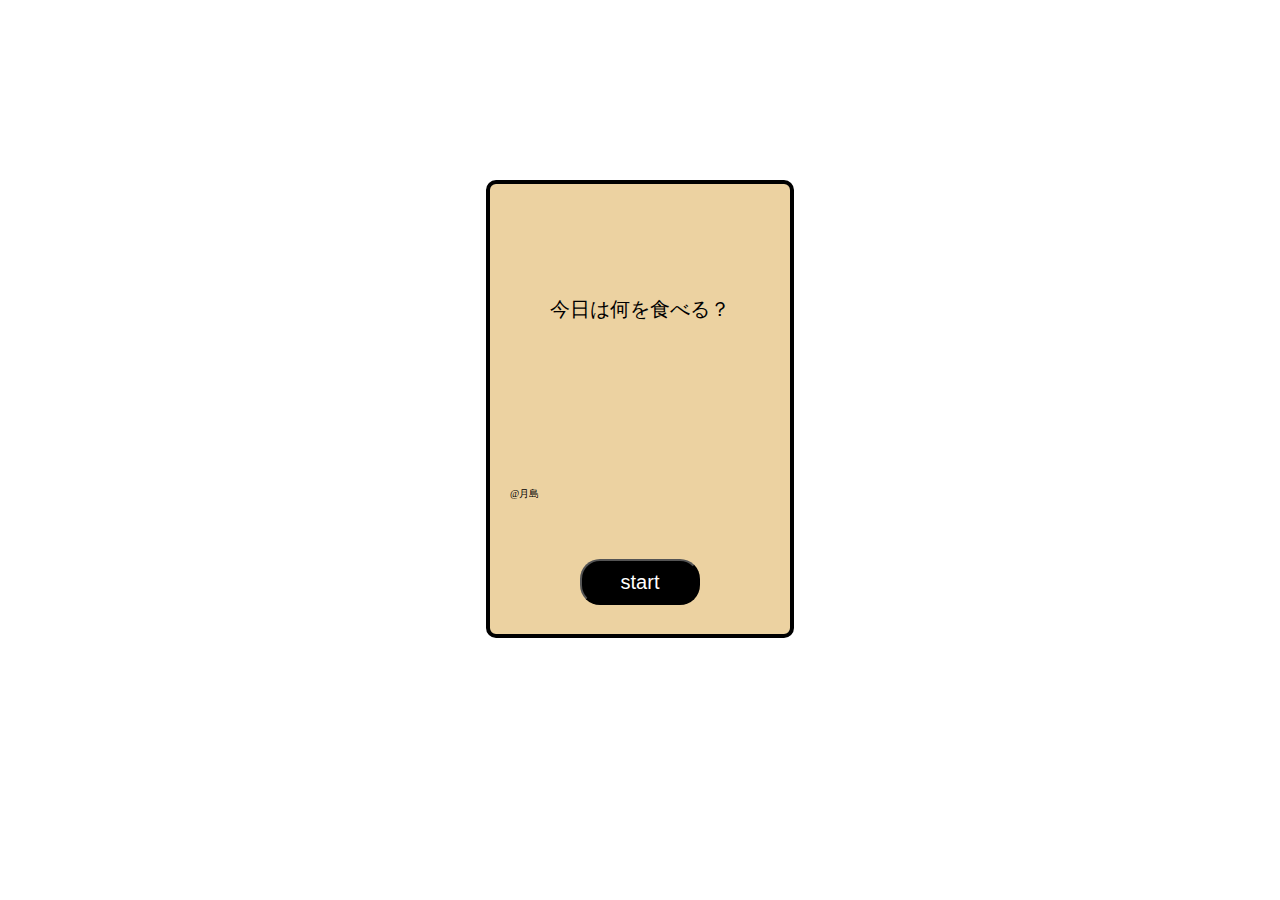
<file: index.html>
<!DOCTYPE html>
<html>
<head>

  <meta charset="UTF-8">
  <title>🍜今日は何を食べる</title>
  <link rel="stylesheet" type="text/css" href="css/index.css">
  <script src="js/index.js"></script>

</head>
<body>
  <div class="main">
    <div id="appDiscription">
      <div class="title">
        今日は何を食べる？
      </div>
      <div class="discription">
        @月島
      </div>
    </div>
    <div class="menu">
      <button id="startButton" onclick="randamPage()">start</button>    
    </div>
  </div>


<script>
  
</script>
</body>
</html>
</file>
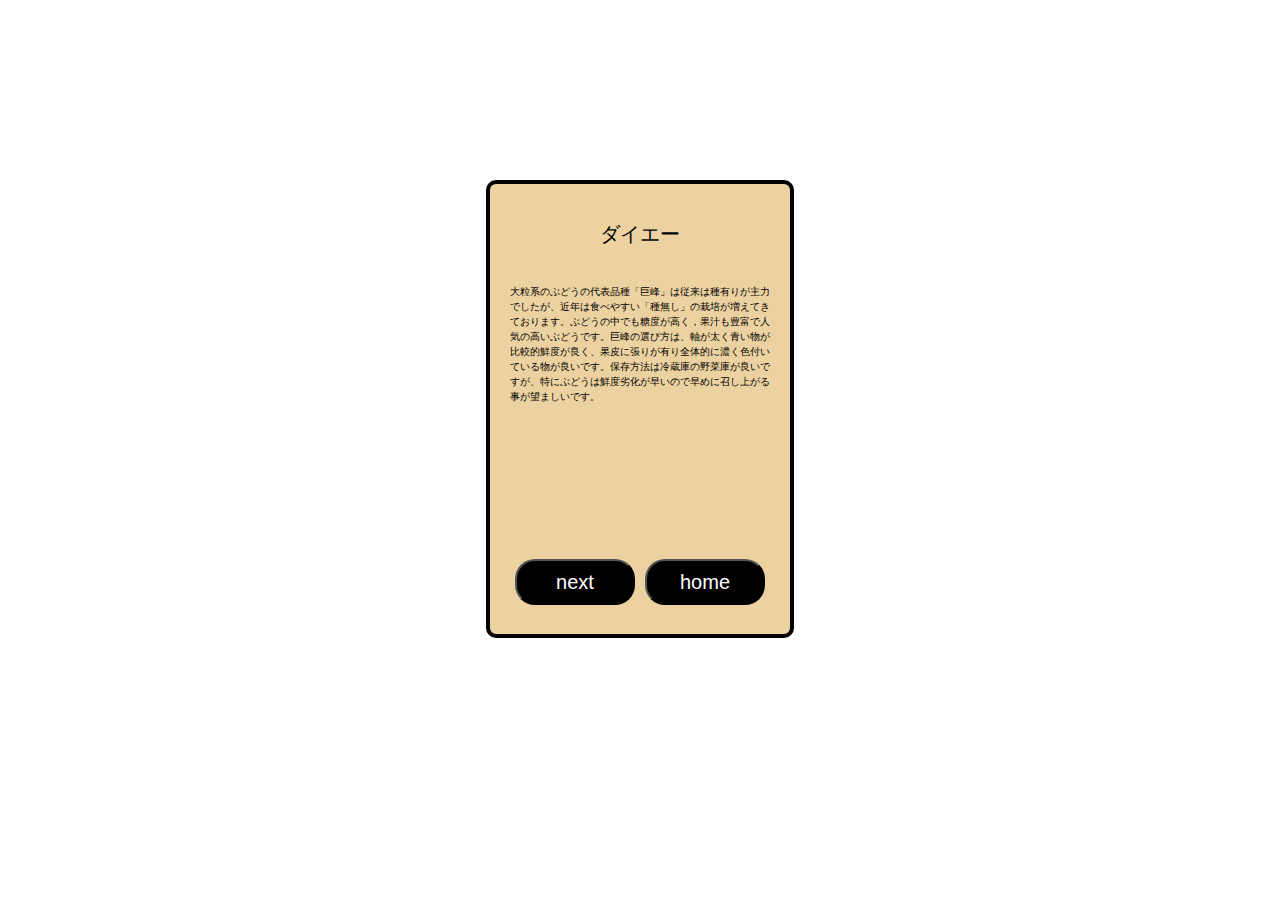
<file: pages/daiei.html>
<!DOCTYPE html>
<html>
<head>

  <meta charset="UTF-8">
  <title>🍜ダイエー</title>
  <link rel="stylesheet" type="text/css" href="../css/index.css">
  <link rel="stylesheet" type="text/css" href="../css/pages.css">
  <script src="../js/index.js"></script>

</head>
<body>
  <div class="main">
    <div id="appDiscription">
      <div class="title">
        ダイエー
      </div>
      <div class="discription">
        大粒系のぶどうの代表品種「巨峰」は従来は種有りが主力でしたが、近年は食べやすい「種無し」の栽培が増えてきております。ぶどうの中でも糖度が高く，果汁も豊富で人気の高いぶどうです。巨峰の選び方は、軸が太く青い物が比較的鮮度が良く、果皮に張りが有り全体的に濃く色付いている物が良いです。保存方法は冷蔵庫の野菜庫が良いですが、特にぶどうは鮮度劣化が早いので早めに召し上がる事が望ましいです。
      </div>
    </div>
    <div class="menu">
      <button id="continueButton" onclick="nextPage()">
        next
      </button>
      <button id="backButton" onclick="homePage()">
        home
      </button>    
    </div>
  </div>

</body>
</html>
</file>
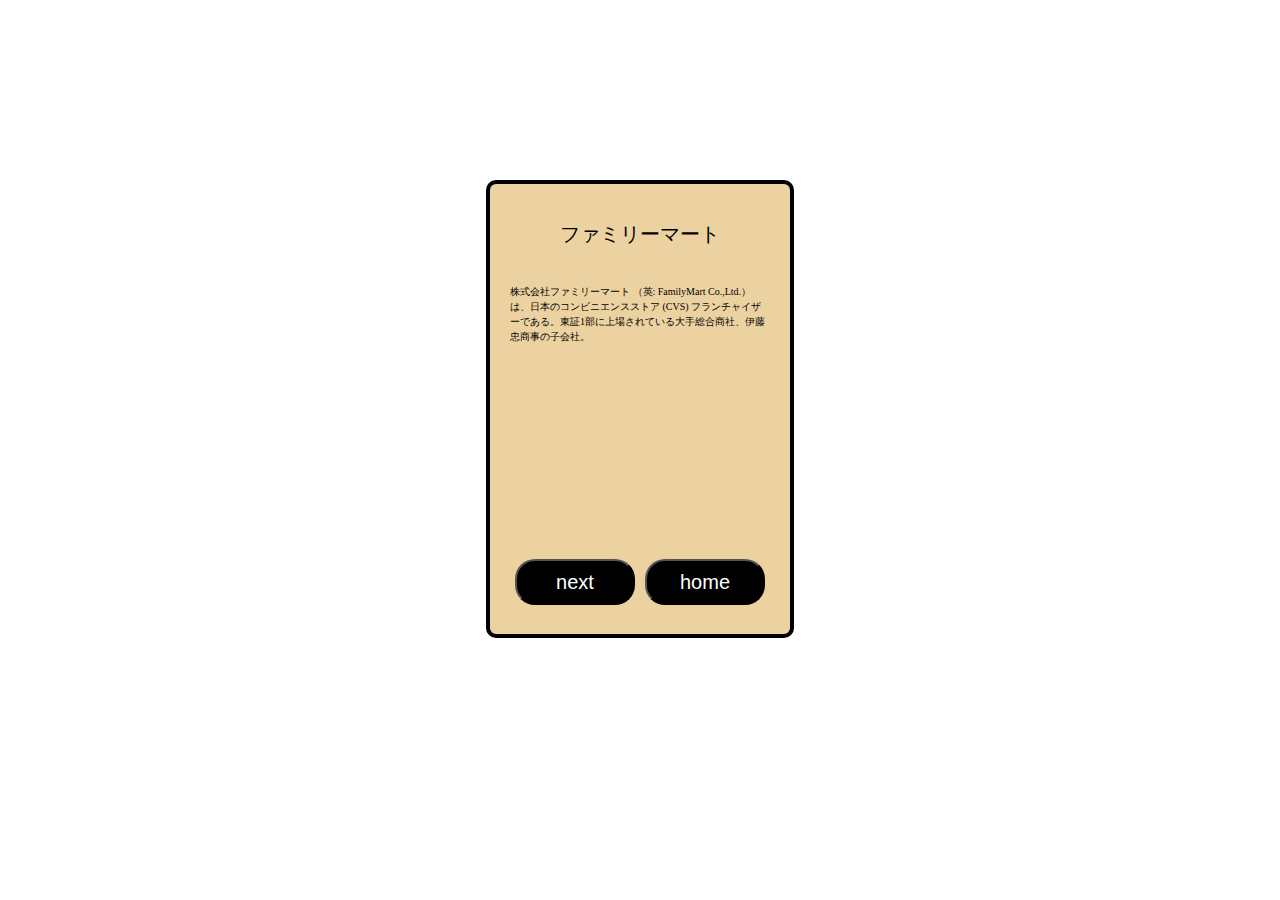
<file: pages/familyMart.html>
<!DOCTYPE html>
<html>
<head>

  <meta charset="UTF-8">
  <title>🍜ファミリーマート</title>
  <link rel="stylesheet" type="text/css" href="../css/index.css">
  <link rel="stylesheet" type="text/css" href="../css/pages.css">
  <script src="../js/index.js"></script>

</head>
<body>
  <div class="main">
    <div id="appDiscription">
      <div class="title">
        ファミリーマート
      </div>
      <div class="discription">
        株式会社ファミリーマート （英: FamilyMart Co.,Ltd.）は、日本のコンビニエンスストア (CVS) フランチャイザーである。東証1部に上場されている大手総合商社、伊藤忠商事の子会社。
      </div>
    </div>
    <div class="menu">
      <button id="continueButton" onclick="nextPage()">
        next
      </button>
      <button id="backButton" onclick="homePage()">
        home
      </button>    
    </div>
  </div>

</body>
</html>
</file>
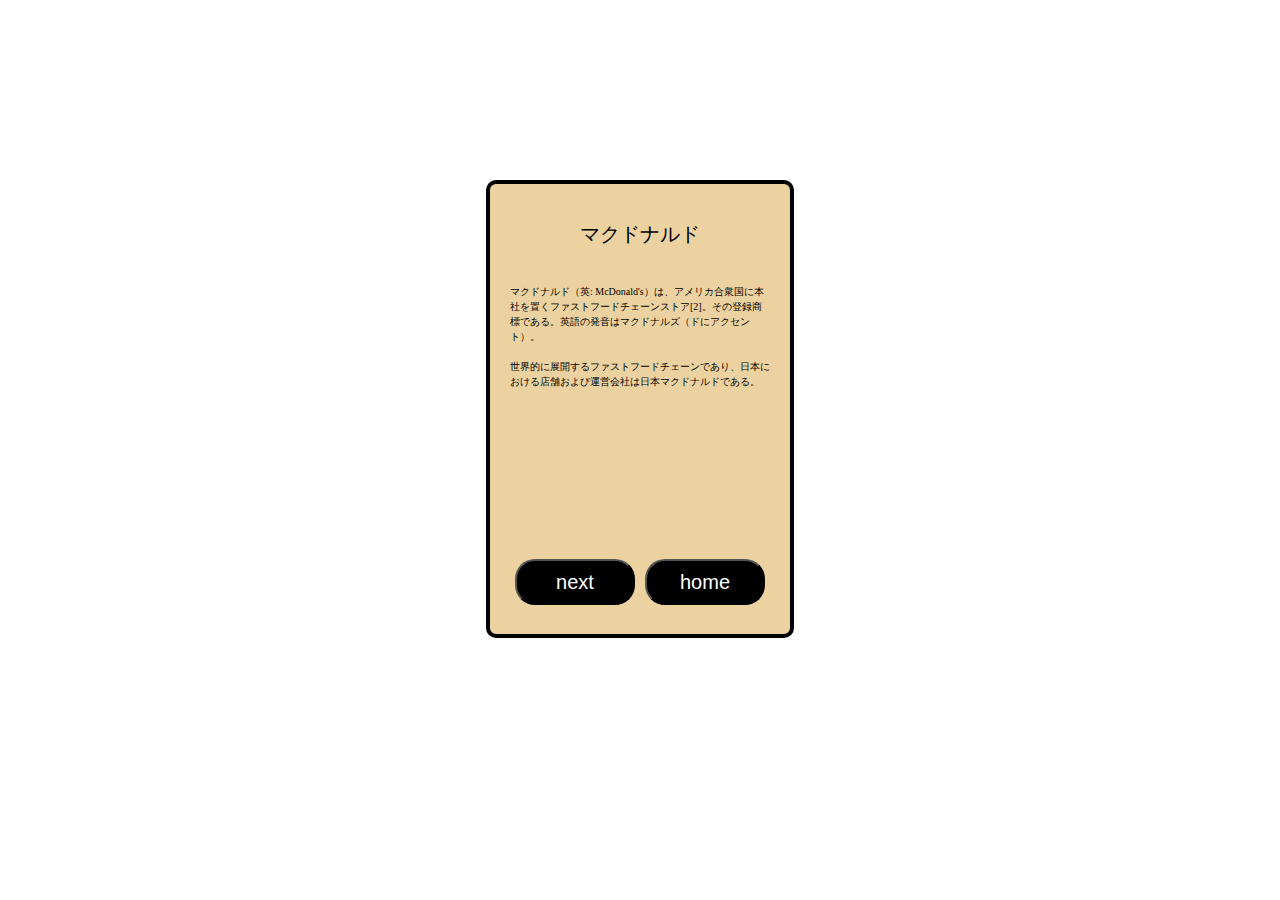
<file: pages/mcdonalds.html>
<!DOCTYPE html>
<html>
<head>

  <meta charset="UTF-8">
  <title>🍜マクドナルド</title>
  <link rel="stylesheet" type="text/css" href="../css/index.css">
  <link rel="stylesheet" type="text/css" href="../css/pages.css">
  <script src="../js/index.js"></script>

</head>
<body>
  <div class="main">
    <div id="appDiscription">
      <div class="title">
        マクドナルド
      </div>
      <div class="discription">
        マクドナルド（英: McDonald's）は、アメリカ合衆国に本社を置くファストフードチェーンストア[2]。その登録商標である。英語の発音はマクドナルズ（ドにアクセント）。
        <br><br>
        世界的に展開するファストフードチェーンであり、日本における店舗および運営会社は日本マクドナルドである。
      </div>
    </div>
    <div class="menu">
      <button id="continueButton" onclick="nextPage()">
        next
      </button>
      <button id="backButton" onclick="homePage()">
        home
      </button>    
    </div>
  </div>

</body>
</html>
</file>
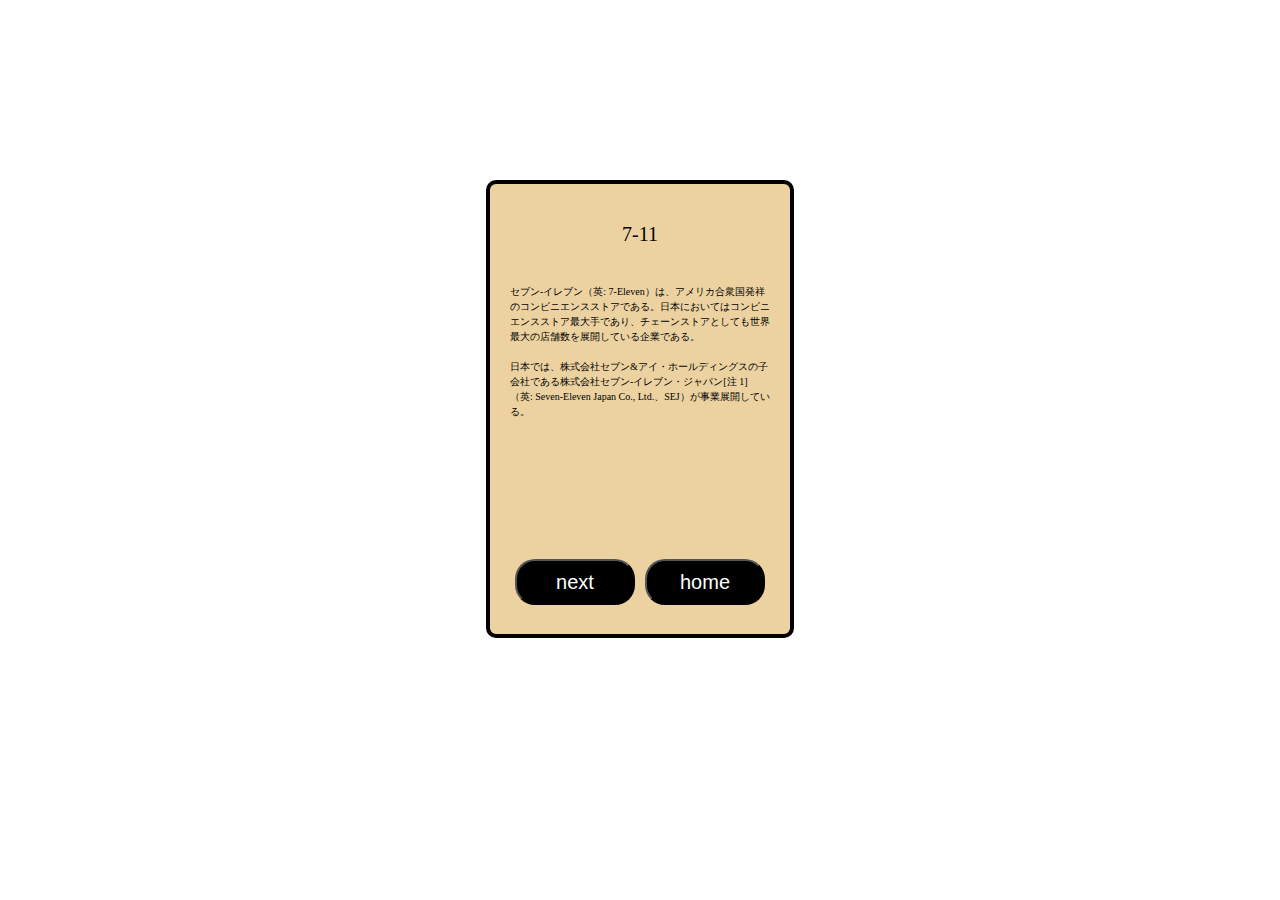
<file: pages/sevenEleven.html>
<!DOCTYPE html>
<html>
<head>

  <meta charset="UTF-8">
  <title>🍜7-11</title>
  <link rel="stylesheet" type="text/css" href="../css/index.css">
  <link rel="stylesheet" type="text/css" href="../css/pages.css">
  <script src="../js/index.js"></script>

</head>
<body>
  <div class="main">
    <div id="appDiscription">
      <div class="title">
        7-11
      </div>
      <div class="discription">
        セブン-イレブン（英: 7-Eleven）は、アメリカ合衆国発祥のコンビニエンスストアである。日本においてはコンビニエンスストア最大手であり、チェーンストアとしても世界最大の店舗数を展開している企業である。
        <br><br>
        日本では、株式会社セブン&アイ・ホールディングスの子会社である株式会社セブン-イレブン・ジャパン[注 1]（英: Seven-Eleven Japan Co., Ltd.、SEJ）が事業展開している。
      </div>
    </div>
    <div class="menu">
      <button id="continueButton" onclick="nextPage()">
        next
      </button>
      <button id="backButton" onclick="homePage()">
        home
      </button>    
    </div>
  </div>

</body>
</html>
</file>
<file: css/index.css>
.main {
	width: 300px;
	height: 450px;
	background-color: #ECD2A1;
	margin: 0 auto;
	margin-top: 20vh;
	border-radius: 10px;
	border:  4px solid black;
}

#appDiscription {
	width: 260px;
	height: 370px;
	margin: 0 auto;
	font-size: 20px;
	text-align: center;
}

#appDiscription .title {
	line-height: 250px;
}

#appDiscription .discription {
	line-height: 120px;
	font-size: 10px;
	text-align: left;
}

.menu {
	width: 260px;
	height: 60px;
	margin: 0 auto;
	text-align: center;
}

#startButton {
	font-size: 20px;
	line-height: 40px;
	border-radius: 20px;
	background-color: black;
	color: white;
	width: 120px;
	margin: 0 auto;
	margin: 5px;
}
</file>
<file: css/pages.css>
#continueButton {
	font-size: 20px;
	line-height: 40px;
	border-radius: 20px;
	background-color: black;
	color: white;
	width: 120px;
	margin: 0 auto;
	margin: 5px;
	float: left;
}

#backButton {
	font-size: 20px;
	line-height: 40px;
	border-radius: 20px;
	background-color: black;
	color: white;
	width: 120px;
	margin: 0 auto;
	margin: 5px;
}

#appDiscription .title {
	line-height: 100px;
}

#appDiscription .discription {
	line-height: 15px;
	font-size: 10px;
	text-align: left;
}
</file>
